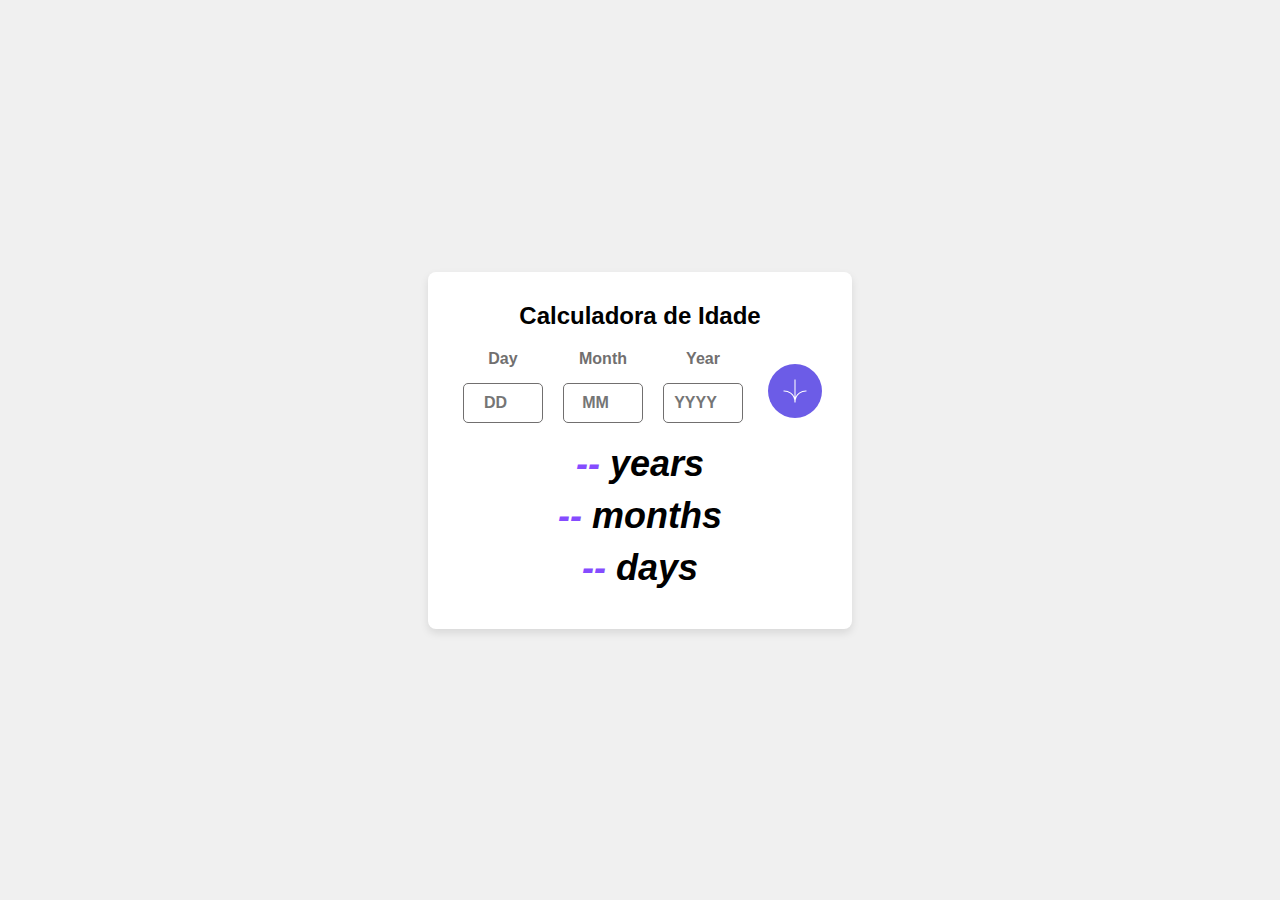
<file: AppCalculadoraDeIdade/index.html>
<!DOCTYPE html>
<html lang="pt-br">
<head>
    <meta charset="UTF-8">
    <meta name="viewport" content="width=device-width, initial-scale=1.0">
    <title>Calculadora de Idade</title>
    <link rel="stylesheet" href="style.css">
</head>
<body>
  <div class="container">
    <h1>Calculadora de Idade</h1>
    
    <div class="form-section">
        <div class="input-section">
            <div class="input-box">
                <label for="dia">Day</label>
                <input type="number" id="dia" placeholder="DD" min="1" max="31">
            </div>
            <div class="input-box">
                <label for="mes">Month</label>
                <input type="number" id="mes" placeholder="MM" min="1" max="12">
            </div>
            <div class="input-box">
                <label for="ano">Year</label>
                <input type="number" id="ano" placeholder="YYYY" min="1900" max="2100">
            </div>
        </div>
        <button onclick="calcularIdade()">
            <img src="./assets/images/icon-arrow.svg" alt="Calculate" />
        </button>
    </div>

    <div class="resultado">
        <p class="texto-p"><span id="years">--</span> years</p>
        <p class="texto-p"><span id="months">--</span> months</p>
        <p class="texto-p"><span id="days">--</span> days</p>
    </div>
</div>

    <script src="script.js"></script>
</body>
</html>
</file>
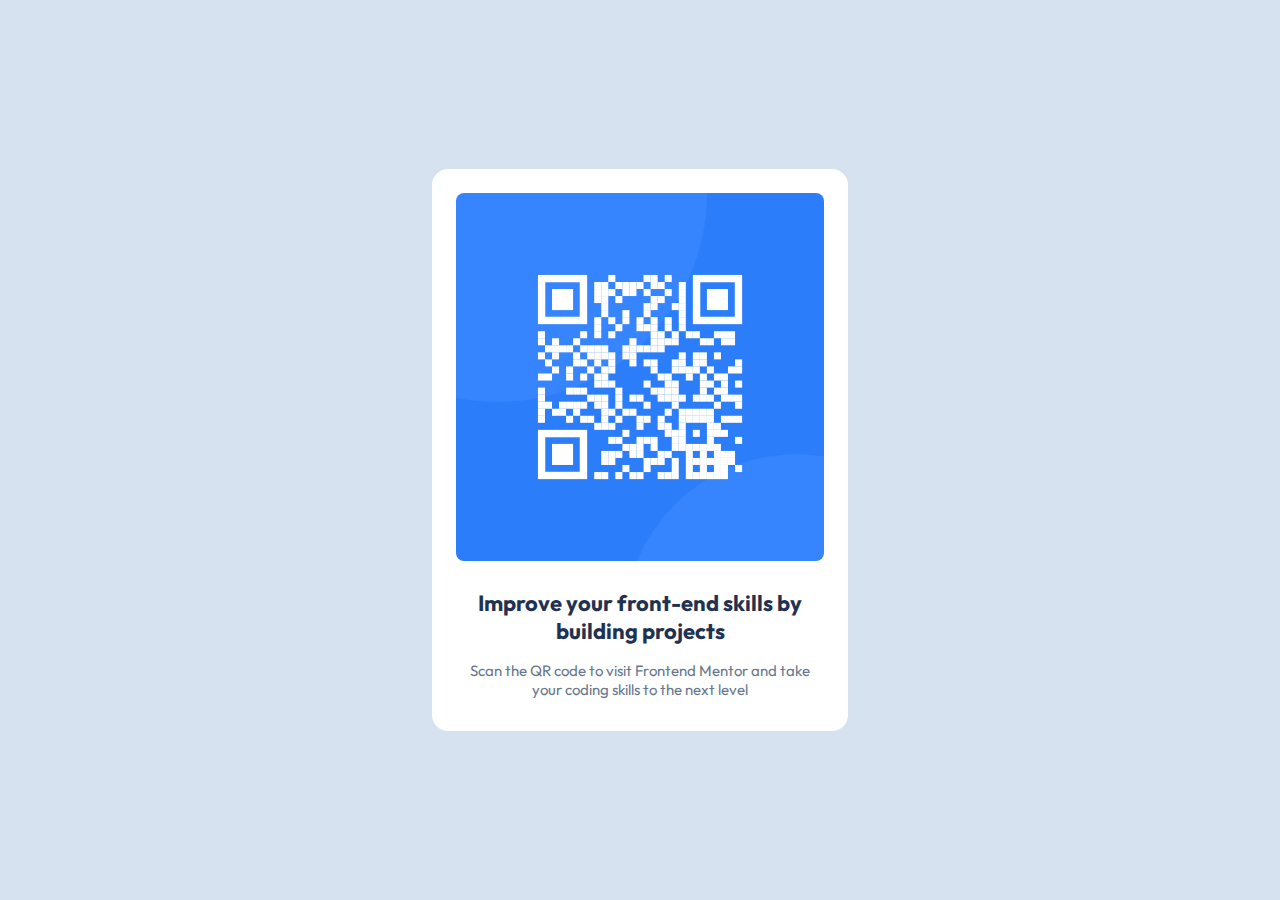
<file: desafioQrCode/index.html>
<!DOCTYPE html>
<html lang="pt-br">
<head>
    <link rel="preconnect" href="https://fonts.gstatic.com" crossorigin>
    <meta charset="UTF-8">
    <meta name="viewport" content="width=device-width, initial-scale=1.0">
    <link rel="preconnect" href="https://fonts.googleapis.com">
    <link href="https://fonts.googleapis.com/css2?family=Outfit&display=swap" rel="stylesheet">
    <link rel="icon" type="image/png" sizes="32x32" href="./images/favicon-32x32.png">
    <link rel="stylesheet" href="style.css">

    <title>Frontend Mentor | QR code component</title>
</head>
<body>
  <main>
      <img src="images/image-qr-code.png" alt="qr-code">
        <section>
            <h1>Improve your front-end skills by building projects</h1>
            <span class="descripton">Scan the QR code to visit Frontend Mentor and take your coding skills to the next level</span>
        </section>
    </main>
</body>
</html>
</file>
<file: AppCalculadoraDeIdade/style.css>
* { 
    margin: 0;
    padding: 0;
    box-sizing: border-box;
    text-decoration: none;
    font-family: 'Poppins', sans-serif;
}

body {
    background: hsl(0, 0%, 94%);
    width: 100%;
    height: 100vh;
    display: flex;
    align-items: center;
    justify-content: center;
    padding: 1rem;
}

.container {
    background-color: hsl(0, 0%, 100%);
    padding: 30px;
    border-radius: 8px;
    box-shadow: 0 4px 8px rgba(0, 0, 0, 0.1);
    text-align: center;
    max-width: 35rem;
}

h1 {
    font-size: 24px;
    margin-bottom: 20px;
}

.form-section {
    display: flex;
    justify-content: space-between;
    align-items: center;
    gap: 20px;
}

.input-section {
    display: flex;
    gap: 10px;
    width: 75%; 
}

.input-box {
    display: flex;
    flex-direction: column;
    align-items: center;
    width: 100%;
}

label {
    font-weight: 700;
    color: hsl(0, 1%, 44%);
    margin-bottom: 5px;
}

input {
    padding: 10px;
    width: 80px;
    margin: 10px 5px;
    border: 1px solid hsl(0, 1%, 44%);
    border-radius: 5px;
    text-align: center;
    font-weight: 700;
    font-size: 16px;
}

button {
    background-color: #6c5ce7;
    padding: 15px;
    border-radius: 50%;
    border: none;
    cursor: pointer;
    display: flex;
    justify-content: center;
    align-items: center;
}

button img {
    width: 24px;
    height: 24px;
}

.resultado p {
    font-size: 36px;
    margin: 10px 0;
}

.resultado span {
    font-weight: bold;
    color: hsl(259, 100%, 65%);
}

.texto-p{
    text-align: center;
    font-weight: 800;
    font-size: 32px;
    font-style: italic;
}
</file>
<file: desafioQrCode/style.css>
*{
    margin: 0;
    padding: 0;
    box-sizing: border-box;
    text-decoration: none;
    font-family: 'Outfit', sans-serif;
  }

  body{
    background: hsl(212, 45%, 89%);
    width: 100%;
    height: 100vh;
    display: flex;
    align-items: center;
    justify-content: center;
    padding: 1rem;
  }

  main {
    background: hsl(0, 0%, 100%);
    max-width: 416px;
    border-radius: 1rem;
  }

  main img {
    width: 100%;
    border-radius: 2rem;
    padding: 1.5rem;
  }

  main section {
    display: flex;
    align-items: center;
    justify-content: center;
    flex-direction: column;
    padding: 0 2rem;
    height 100%;
    width: 100%;
  }

  main section h1 {
    /* margin-top: 2rem; */
    margin-bottom: 1rem;
    color: hsl(218, 44%, 22%);
    text-align: center;
    font-weight: 700;
    font-size: 22px;
  }

  main section span {
    margin-bottom: 2rem;
    text-align: center;
    font-weight: 400;
    font-size: 15px;
    color: hsl(216, 15%, 48%);
  }
</file>
